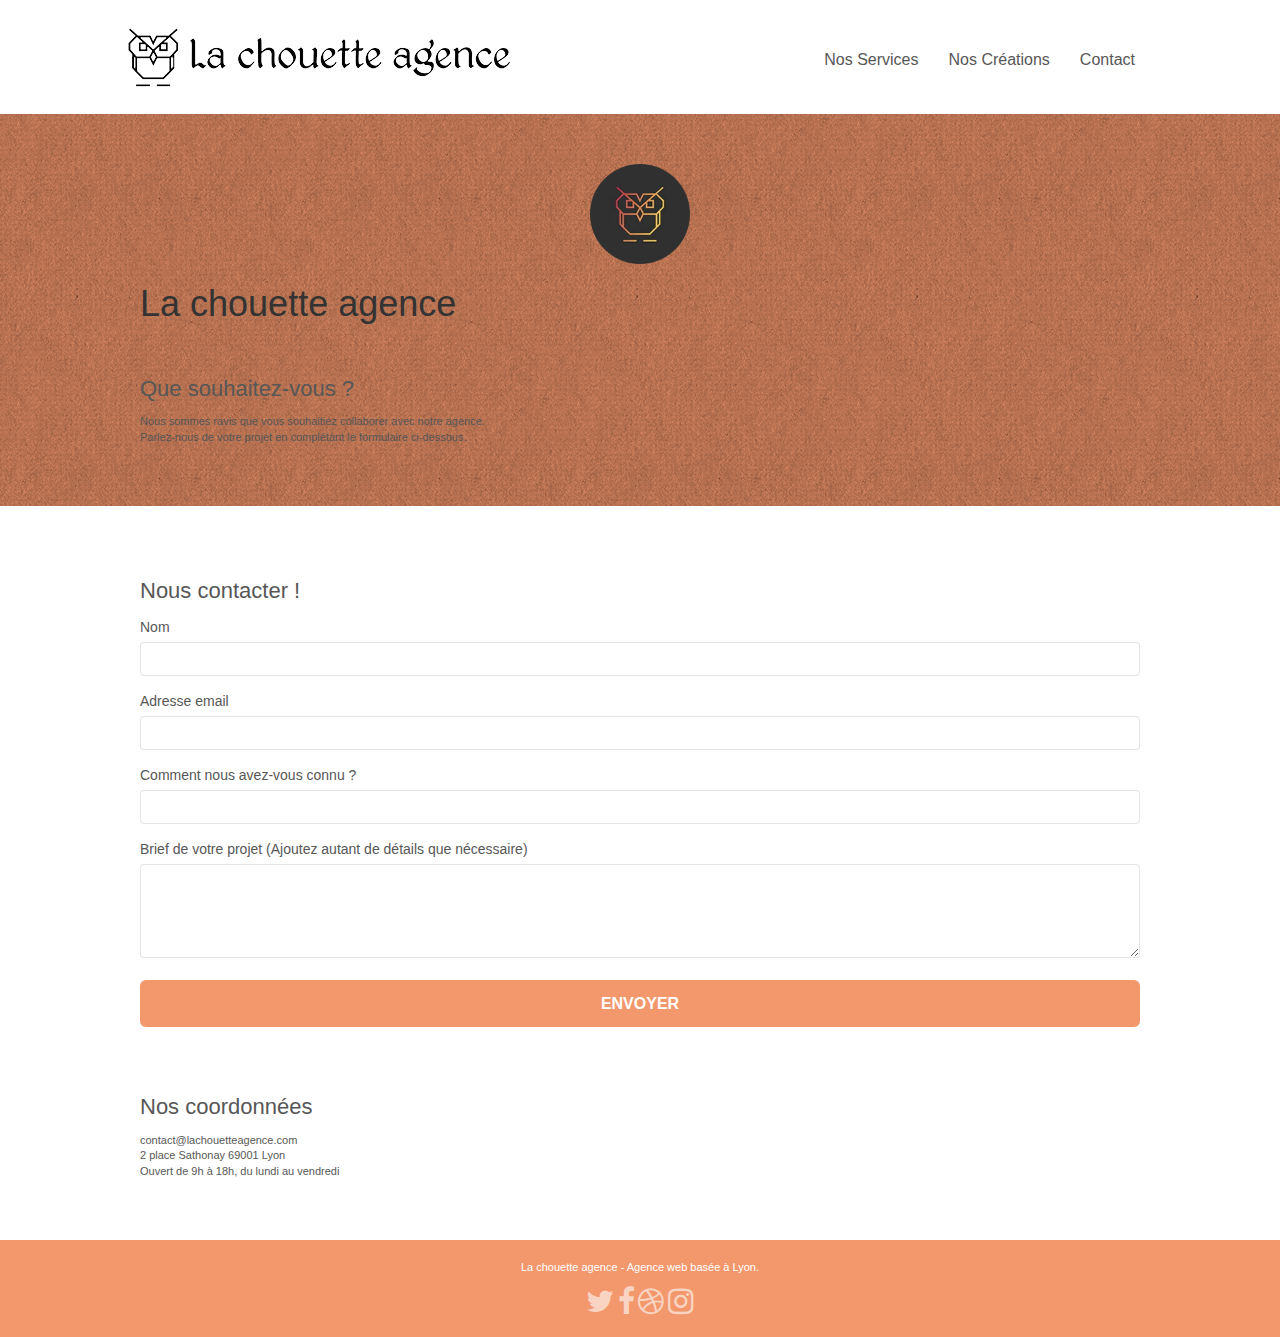
<file: contact.html>
<!doctype html>
<html lang="fr-FR">
<head>
	<meta charset="utf-8">
	<meta name="keywords" content="lyon, webdesign, service, 69000, 69, agence design Lyon, agence design, service webdesign">
	<meta name="description" content="Notre équipe à Lyon à votre écoute pour mettre toute nos compétences et notre expérience de votre coté !">
	<meta name="viewport" content="width=device-width, initial-scale=1.0, viewport-fit=cover">
	<link rel="shortcut icon" type="image/webp" href="favicon.webp">
	
	<link rel="stylesheet" type="text/css" href="./css/bootstrap.css">
	<link rel="stylesheet" type="text/css" href="style.css">
	<link rel="stylesheet" type="text/css" href="./css/font-awesome.css">
	
	<script src="./js/jquery-2.1.0.js"></script>
	<script src="./js/bootstrap.js"></script>
	<script src="./js/blocs.js"></script>
	
	<title>Nous contacter</title>
	
	<link rel="apple-touch-icon" sizes="180x180" href="img/apple-touch-icon.png">
	<link rel="icon" type="image/png" sizes="32x32" href="img/favicon-32x32.png">
	<link rel="icon" type="image/png" sizes="16x16" href="img/favicon-16x16.png">
	
	<!-- Analytics -->
	
	<!-- Analytics END -->
	
</head>


<body>
	
	<!-- Header - bloc-0 -->
	<header class="bloc bgc-white l-bloc " id="bloc-0">
		<div class="container bloc-sm">
			
			<nav class="navbar row">
				<div class="navbar-header">
					<a href="index.html"><img class="header-logo" src="img/la-chouette-agence.webp" alt="la chouette agence lyon"/></a>
					<button id="nav-toggle" type="button" class="ui-navbar-toggle navbar-toggle" data-toggle="collapse" data-target=".navbar-1">
						<!-- <span class="sr-only">Toggle navigation</span> --> 
						<span class="icon-bar"></span><span class="icon-bar"></span><span class="icon-bar"></span>
					</button>
				</div>
				<div class="collapse navbar-collapse navbar-1 special-dropdown-nav">
					<ul class="site-navigation nav navbar-nav">
						<li>
							<a href="index.html#bloc-2-services">Nos Services</a>
						</li>
						<li>
							<a href="index.html#bloc-4-portfolio">Nos Créations</a>
						</li>
						<li>
							<a href="contact.html">Contact</a>
						</li>
					</ul>
				</div>
			</nav>
		</div>
	</header>
	<!-- Header - bloc-0 END -->
	
	<!-- Principal conteneur -->
	<main class="page-container">
		
		<!-- bloc-6 -->
		<section class="bloc bg-dots-bg bg-repeat bgc-atomic-tangerine d-bloc bloc-bg-texture texture-paper" id="bloc-6">
			<div class="container bloc-md">
				<div class="row">
					<div class="col-sm-12">
						<img src="img/logo.webp" class="center-block image-resize-mode" width="100" alt="La chouette agence lyon web design" />
						<h1 class="big-title-white">
							La chouette agence
						</h1>
						<br>
						<h2 class="heading-title-contact">Que souhaitez-vous ?</h2>
						<p class="info-text-small-contact">
							Nous sommes ravis que vous souhaitiez collaborer avec notre agence.<br>
							Parlez-nous de votre projet en complétant le formulaire ci-dessous.
						</p>
					</div>
				</div>
			</div>
		</section>
		<!-- bloc-6 END -->
		
		<!-- bloc-7 -->
		<section class="bloc bgc-white l-bloc" id="bloc-7">
			<div class="container bloc-md">

				<h2 class="heading-title-grey">Nous contacter !</h2>

				<form id="form_1" class="contact-form" novalidate success-msg="Your message has been sent." fail-msg="Sorry it seems that our mail server is not responding, Sorry for the inconvenience!">
					<div class="form-group">
						<label>
							Nom
						</label>
						<input id="name" class="form-control" required />
					</div>
					<div class="form-group">
						<label>
							Adresse email
						</label>
						<input id="email" class="form-control" type="email" required />
					</div>
					<div class="form-group">
						<label>
							Comment nous avez-vous connu ?
						</label>
						<input class="form-control" type="email" required id="input_504" />
					</div>
					<div class="form-group">
						<label>
							Brief de votre projet (Ajoutez autant de détails que nécessaire)<br>
						</label><textarea id="message" class="form-control" rows="4" cols="50" required></textarea>
					</div> 
					<button class="bloc-button btn btn-lg btn-block cta-hero btn-atomic-tangerine" type="submit">
						Envoyer
					</button>
				</form>
				
				<br><br>
				<h2 class="heading-title-grey">Nos coordonnées</h2>
				<p class="contact-info">
					contact@lachouetteagence.com<br>
					2 place Sathonay 69001 Lyon<br>
					Ouvert de 9h à 18h, du lundi au vendredi<br>
				</p>
			</div>
		</section>
		<!-- bloc-7 END -->
		
		<!-- ScrollToTop Button -->
		<a class="bloc-button btn btn-d scrollToTop" onclick="scrollToTarget('1')"><span class="fa fa-chevron-up"></span></a>
		<!-- ScrollToTop Button END-->
		
		
		
		
	</main>
	<!-- Principal conteneur END -->
	
	<!-- Footer - bloc-8 -->
	<footer class="bloc bgc-atomic-tangerine d-bloc" id="bloc-8">
		<div class="container bloc-sm">
			
			<p class="text-center white">
				La chouette agence - Agence web basée à Lyon.<br>
			</p>
			
			<div class="text-center">
				<a class="social" href="index.html"><span class="fa fa-twitter icon-md"></span></a>
				<a class="social" href="index.html"><span class="fa fa-facebook icon-md"></span></a>
				<a class="social" href="index.html"><span class="fa fa-dribbble icon-md"></span></a>
				<a class="social" href="index.html"><span class="fa fa-instagram icon-md"></span></a>
			</div>
		</div>
	</footer>
	<!-- Footer - bloc-8 END -->
	
</body>
</html>
</file>
<file: style.css>
body {
    margin: 0;
    padding: 0;
    background: #FFF;
    overflow-x: hidden;
    -webkit-font-smoothing: antialiased;
    -moz-osx-font-smoothing: grayscale;
}

a,
button {
    transition: all .3s ease-in-out;
    outline: none!important;
}

a:hover {
    text-decoration: none;
    cursor: pointer;
}

#page-loading-blocs-notifaction {
    position: fixed;
    top: 0;
    bottom: 0;
    width: 100%;
    z-index: 100000;
    background: #FFFFFF url("img/pageload-spinner.gif") no-repeat center center;
}

.bloc {
    width: 100%;
    clear: both;
    background: 50% 50% no-repeat;
    padding: 0 50px;
    -webkit-background-size: cover;
    -moz-background-size: cover;
    -o-background-size: cover;
    background-size: cover;
    position: relative;
}

.bloc .container {
    padding-left: 0;
    padding-right: 0;
}

.bloc-lg {
    padding: 100px 50px;
}

.bloc-md {
    padding: 50px;
}

.bloc-sm {
    padding: 20px 50px;
}

.bg-center,
.bg-l-edge,
.bg-r-edge,
.bg-t-edge,
.bg-b-edge,
.bg-tl-edge,
.bg-bl-edge,
.bg-tr-edge,
.bg-br-edge,
.bg-repeat {
    -webkit-background-size: auto!important;
    -moz-background-size: auto!important;
    -o-background-size: auto!important;
    background-size: auto!important;
}

.bg-repeat {
    background: repeat;
}

.bg-t-edge {
    background: top no-repeat;
}

.bloc-bg-texture::before {
    content: "";
    background-size: 2px 2px;
    position: absolute;
    top: 0;
    bottom: 0;
    left: 0;
    right: 0;
}

.texture-paper::before {
    background: url("img/texture-paper.png");
    background-size: 280px 280px;
}

.b-parallax {
    background-attachment: fixed;
}

.d-bloc {
    color: rgba(255, 255, 255, .7);
}

.d-bloc button:hover {
    color: rgba(255, 255, 255, .9);
}

.d-bloc .icon-round,
.d-bloc .icon-square,
.d-bloc .icon-rounded,
.d-bloc .icon-semi-rounded-a,
.d-bloc .icon-semi-rounded-b {
    border-color: rgba(255, 255, 255, .9);
}

.d-bloc .divider-h span {
    border-color: rgba(255, 255, 255, .2);
}

.d-bloc .a-btn,
.d-bloc .navbar a,
.d-bloc .navbar-brand,
.d-bloc a .icon-sm,
.d-bloc a .icon-md,
.d-bloc a .icon-lg,
.d-bloc a .icon-xl,
.d-bloc h1 a,
.d-bloc h2 a,
.d-bloc h3 a,
.d-bloc h4 a,
.d-bloc h5 a,
.d-bloc h6 a,
.d-bloc p a {
    color: rgba(255, 255, 255, .6);
}

.d-bloc .a-btn:hover,
.d-bloc .navbar a:hover,
.d-bloc .navbar-brand:hover,
.d-bloc a:hover .icon-sm,
.d-bloc a:hover .icon-md,
.d-bloc a:hover .icon-lg,
.d-bloc a:hover .icon-xl,
.d-bloc h1 a:hover,
.d-bloc h2 a:hover,
.d-bloc h3 a:hover,
.d-bloc h4 a:hover,
.d-bloc h5 a:hover,
.d-bloc h6 a:hover,
.d-bloc p a:hover {
    color: rgba(255, 255, 255, 1);
}

.d-bloc .navbar-toggle .icon-bar {
    background: rgba(255, 255, 255, 1);
}

.d-bloc .btn-wire,
.d-bloc .btn-wire:hover {
    color: rgba(255, 255, 255, 1);
    border-color: rgba(255, 255, 255, 1);
}

.d-bloc .panel {
    color: rgba(0, 0, 0, .5);
}

.d-bloc .panel button:hover {
    color: rgba(0, 0, 0, .7);
}

.d-bloc .panel icon {
    border-color: rgba(0, 0, 0, .7);
}

.d-bloc .panel .divider-h span {
    border-color: rgba(0, 0, 0, .1);
}

.d-bloc .panel .a-btn {
    color: rgba(0, 0, 0, .6);
}

.d-bloc .panel .a-btn:hover {
    color: rgba(0, 0, 0, 1);
}

.d-bloc .panel .btn-wire,
.d-bloc .panel .btn-wire:hover {
    color: rgba(0, 0, 0, .7);
    border-color: rgba(0, 0, 0, .3);
}

.d-bloc .panel,
.l-bloc {
    color: rgba(0, 0, 0, .5);
}

.d-bloc .panel button:hover,
.l-bloc button:hover {
    color: rgba(0, 0, 0, .7);
}

.l-bloc .icon-round,
.l-bloc .icon-square,
.l-bloc .icon-rounded,
.l-bloc .icon-semi-rounded-a,
.l-bloc .icon-semi-rounded-b {
    border-color: rgba(0, 0, 0, .7);
}

.d-bloc .panel .divider-h span,
.l-bloc .divider-h span {
    border-color: rgba(0, 0, 0, .1);
}

.d-bloc .panel .a-btn,
.l-bloc .a-btn,
.l-bloc .navbar a,
.l-bloc .navbar-brand,
.l-bloc a .icon-sm,
.l-bloc a .icon-md,
.l-bloc a .icon-lg,
.l-bloc a .icon-xl,
.l-bloc h1 a,
.l-bloc h2 a,
.l-bloc h3 a,
.l-bloc h4 a,
.l-bloc h5 a,
.l-bloc h6 a,
.l-bloc p a {
    color: rgba(0, 0, 0, .6);
}

.d-bloc .panel .a-btn:hover,
.l-bloc .a-btn:hover,
.l-bloc .navbar a:hover,
.l-bloc .navbar-brand:hover,
.l-bloc a:hover .icon-sm,
.l-bloc a:hover .icon-md,
.l-bloc a:hover .icon-lg,
.l-bloc a:hover .icon-xl,
.l-bloc h1 a:hover,
.l-bloc h2 a:hover,
.l-bloc h3 a:hover,
.l-bloc h4 a:hover,
.l-bloc h5 a:hover,
.l-bloc h6 a:hover,
.l-bloc p a:hover {
    color: rgba(0, 0, 0, 1);
}

.l-bloc .navbar-toggle .icon-bar {
    color: rgba(0, 0, 0, .6);
}

.d-bloc .panel .btn-wire,
.d-bloc .panel .btn-wire:hover,
.l-bloc .btn-wire,
.l-bloc .btn-wire:hover {
    color: rgba(0, 0, 0, .7);
    border-color: rgba(0, 0, 0, .3);
}

.voffset {
    margin-top: 30px;
}

.voffset-lg {
    margin-top: 80px;
}

.row-no-gutters {
    margin-right: 0;
    margin-left: 0;
}

.row.row-no-gutters > [class^="col-"],
.row.row-no-gutters > [class*=" col-"] {
    padding-right: 0;
    padding-left: 0;
}

#bloc-1-hero h1 {
    font-size: 32px;
}

.navbar {
    margin-bottom: 0;
    z-index: 1;
}

.navbar-brand {
    height: auto;
    padding: 3px 15px;
    font-size: 25px;
    font-weight: normal;
    font-weight: 600;
    line-height: 44px;
}

.navbar-brand img {
    max-height: 200px;
    margin: 0 5px 0 0;
    display: inline;
}

.navbar-brand img[src$=svg] {
    min-width: 100px;
}

.nav-center .navbar-brand img {
    margin: 0;
}

.navbar .nav {
    padding-top: 2px;
    margin-right: -16px;
    float: right;
    z-index: 1;
}

.nav > li {
    float: left;
    margin-top: 4px;
    font-size: 16px;
}

.navbar-nav .open .dropdown-menu > li > a {
    text-align: inherit;
}

.nav > li a:hover,
.nav > li a:focus {
    background: transparent;
}

.navbar-toggle {
    margin: 10px 10px 0 0;
    border: 0px;
}

.navbar-toggle:hover {
    background: transparent!important;
}

.navbar-toggle .icon-bar {
    background-color: rgba(0, 0, 0, .5);
    width: 26px;
}

.nav-invert .navbar .nav {
    float: left;
}

.nav-invert .navbar-header,
.nav-invert .navbar-brand {
    float: right;
    position: relative;
    z-index: 2;
}

@media (min-width: 768px) {
    .site-navigation {
        position: absolute;
        top: 50%;
        right: 20px;
        transform: translate(0, -50%);
        -webkit-transform: translateY(-50%);
    }
    .nav > li .dropdown-menu a,
    .nav > li .dropdown-menu a:hover {
        color: #484848;
    }
    .nav-invert .site-navigation {
        left: 0;
        right: 0;
    }
    .nav-center {
        text-align: center;
    }
    .nav-center .navbar-header {
        width: 100%;
    }
    .nav-center .navbar-header,
    .nav-center .navbar-brand,
    .nav-center .nav > li {
        float: none;
        display: inline-block;
    }
    .nav-center .site-navigation {
        position: relative;
        width: 100%;
        right: 0;
        margin-right: 0px;
        margin-top: 20px;
    }
    .nav-center.mini-nav .navbar-toggle {
        float: none;
        margin: 10px auto 0;
    }
}

.nav > li > .dropdown a {
    background: none!important;
    display: block;
    padding: 14px 15px;
}

nav .caret {
    margin: 0 5px;
}

.dropdown-menu .dropdown-menu {
    top: -8px;
    left: 100%;
}

.dropdown-menu .dropmenu-flow-right {
    top: 100%;
    left: 0;
    margin-left: -1px;
    border-top-left-radius: 0;
    border-top-right-radius: 0;
}

.dropdown-menu .dropdown span {
    border: 4px solid black;
    border-top-color: transparent;
    border-right-color: transparent;
    border-bottom-color: transparent;
    margin: 6px -5px 0 0!important;
    float: right;
}

.mg-md {
    margin-top: 10px;
    margin-bottom: 20px;
}

.mg-lg {
    margin-top: 10px;
    margin-bottom: 40px;
}

.btn {
    margin: 0 5px 5px 0;
}

.btn.pull-right {
    margin: 0 0 5px 5px;
}

.btn-d,
.btn-d:hover,
.btn-d:focus {
    color: #FFF;
    background: rgba(0, 0, 0, .3);
}

button {
    outline: none!important;
}

.btn-rd {
    border-radius: 40px;
}

.btn-clean {
    border: 1px solid rgba(0, 0, 0, .08);
    border-bottom-color: rgba(0, 0, 0, .1);
    text-shadow: 0 1px 0 rgba(0, 0, 1, .1);
    box-shadow: 0 1px 3px rgba(0, 0, 1, .25), inset 0 1px 0 0 rgba(255, 255, 255, .15);
}

.icon-md {
    font-size: 30px!important;
}

.icon-lg {
    font-size: 60px!important;
}

.sm-shadow {
    text-shadow: 0 1px 2px rgba(0, 0, 0, .3);
}

.panel-sq,
.panel-sq .panel-heading,
.panel-sq .panel-footer {
    border-radius: 0;
}

.panel-rd {
    border-radius: 30px;
}

.panel-rd .panel-heading {
    border-radius: 29px 29px 0 0;
}

.panel-rd .panel-footer {
    border-radius: 0 0 29px 29px;
}

.form-control {
    border-color: rgba(0, 0, 0, .1);
    box-shadow: none;
}

.scrollToTop {
    width: 40px;
    height: 40px;
    position: fixed;
    bottom: 20px;
    right: 20px;
    opacity: 0;
    z-index: 500;
    transition: all .3s ease-in-out;
}

.scrollToTop span {
    margin-top: 6px;
}

.showScrollTop {
    font-size: 14px;
    opacity: 1;
}

a[data-lightbox] {
    position: relative;
    display: block;
    text-align: center;
}

a[data-lightbox]:hover::before {
    content: "+";
    font-family: "HelveticaNeue-Light", "Helvetica Neue Light", "Helvetica Neue", Helvetica, Arial;
    font-size: 32px;
    width: 50px;
    height: 50px;
    margin-left: -25px;
    border-radius: 50%;
    background: rgba(0, 0, 0, .6);
    color: #FFF;
    font-weight: 100;
    z-index: 1;
    position: absolute;
    top: 50%;
    transform: translateY(-50%);
    -webkit-transform: translateY(-50%);
}

a[data-lightbox]:hover img {
    opacity: 0.6;
    -webkit-animation-fill-mode: none;
    animation-fill-mode: none;
}

#lightbox-modal {
    display: flex;
    align-items: center;
}

#lightbox-modal .modal-dialog {
    width: 90%;
    max-width: 900px;
    margin: 0 auto 0;
}

#lightbox-modal .modal-dialog img {
    max-height: 90vh;
    margin: 0 auto;
}

.lightbox-caption {
    padding: 20px;
    color: #FFF;
    background: rgba(0, 0, 0, .5);
    position: absolute;
    left: 15px;
    right: 15px;
    bottom: 5px;
}

.close-lightbox {
    color: #FFF;
    font-size: 30px;
    position: absolute;
    top: 20px;
    right: 20px;
    z-index: 20;
    background: rgba(0, 0, 0, .5);
    border: none;
    line-height: 30px;
    padding: 0 9px 5px;
    opacity: 0.3;
}

.close-lightbox:hover,
.next-lightbox:hover,
.prev-lightbox:hover {
    opacity: 1.0;
    color: #FFF;
}

.next-lightbox,
.prev-lightbox {
    font-size: 20px;
    color: rgba(255, 255, 255, .9);
    background: rgba(0, 0, 0, .5);
    transition: all .2s ease-in-out;
    position: absolute;
    top: 45%;
    z-index: 1;
    opacity: 0.4;
}

.next-lightbox {
    padding: 6px 8px 1px 13px;
    right: 25px;
}

.prev-lightbox {
    padding: 6px 13px 1px 10px;
    left: 25px;
}

.snapshot-lb .modal-body {
    padding-bottom: 45px;
}

.snapshot-lb .lightbox-caption {
    padding: 0;
    color: rgba(0, 0, 0, .5);
    background: none;
}

h1,
h2,
h3,
h4,
h5,
h6,
p,
label,
.btn,
a {
    font-family: "helvetica";
    font-weight: 400;
    color: #575757!important;
}

.container {
    max-width: 1000px;
}

.hero-bloc-text {
    font-size: 38px;
}

.hero-bloc-text-sub {
    font-size: 36px;
}

.statement-bloc-text {
    line-height: 26px;
    font-style: italic;
    font-size: 20px;
    text-align: center;
    font-weight: lighter;
    max-width: 520px;
    margin: auto auto auto auto;
}

p {
    font-size: 11px;
}

.tight-width-whitespace {
    max-width: 600px;
    margin: auto auto auto auto;
}

.h1 {
    font-size: 20px;
    font-family: "Open Sans";
}

.cta-hero {
    margin-top: 22px;
    color: #FFFFFF!important;
    text-transform: uppercase;
    padding: 12px 28px 12px 28px;
    font-size: 16px;
    font-weight: 700;
}

.social {
    max-width: 400px;
    margin: auto auto auto auto;
}

h2 {
    font-size: 22px;
    line-height: 1.4em;
}

h3 {
    font-size: 15px;
    text-transform: uppercase;
    font-weight: 700;
    color: #333333!important;
}

.med-width-whitespace {
    max-width: 800px;
    margin: auto auto auto auto;
    box-shadow: 0px 0px 0px #000000;
}

h1 {
    color: #333333!important;
}

h4 {
    color: #333333!important;
}

.icons {
    margin-bottom: 14px;
    margin-top: 24px;
}

.white {
    color: #FFFFFF!important;
}

.portfolio-thumb {
    margin-bottom: 24px;
}

.portfolio-row {
    margin-bottom: 44px;
    margin-top: 50px;
}

.avatar {
    box-shadow: 0px 4px 9px rgba(0, 0, 0, 0.3);
}

.black-background {
    background-color: rgba(165, 147, 99, 0.7);
    padding: 40px 40px 40px 40px;
}

.bold-link {
    font-weight: 900;
    text-decoration: underline!important;
}

.bgc-white {
    background-color: #FFFFFF;
}

.bgc-dark-slate-blue {
    background-color: #364577;
}

.bgc-atomic-tangerine {
    background-color: #F3976C;
}

.tc-white {
    color: #F3976C!important;
}

.btn-atomic-tangerine {
    background: #F3976C;
    color: #FFFFFF!important;
}

.btn-atomic-tangerine:hover {
    background: #c27956!important;
    color: #FFFFFF!important;
}

.ltc-white {
    color: #FFFFFF!important;
}

.ltc-white:hover {
    color: #cccccc!important;
}

.ltc-atomic-tangerine {
    color: #F3976C!important;
}

.ltc-atomic-tangerine:hover {
    color: #c27956!important;
}

.icon-dark-slate-blue {
    color: #364577!important;
    border-color: #364577!important;
}

.bg-dots-bg {
    background-image: url("img/dots-bg.png");
}

.bg-lines-h2-bg {
    background-image: url("img/lines-h2-bg.png");
}

.bg-banniere {
    background-image: url("img/la-chouette-agence-banniere.jpg");
}

.bg-presentation {
    background-image: url("img/image-de-presentation.bmp");
}

@media (max-width: 1024px) {
    .bloc {
        padding-left: 20px;
        padding-right: 20px;
    }
    .bloc.full-width-bloc,
    .bloc-tile-2.full-width-bloc .container,
    .bloc-tile-3.full-width-bloc .container,
    .bloc-tile-4.full-width-bloc .container {
        padding-left: 0;
        padding-right: 0;
    }
}

@media (max-width: 992px) and (min-width: 768px) {
    .navbar .nav {
        max-width: 80%
    }
    .nav-center.navbar .nav {
        max-width: 100%
    }
}

@media only screen and (min-device-width: 768px) and (max-device-width: 1024px) and (orientation: landscape) {
    .b-parallax {
        background-attachment: scroll;
    }
}

@media only screen and (min-device-width: 1024px) and (max-device-width: 1366px) and (-webkit-min-device-pixel-ratio: 1.5) {
    .b-parallax {
        background-attachment: scroll;
    }
}

@media (max-width: 991px) {
    .container {
        width: 100%;
    }
    .b-parallax {
        background-attachment: scroll;
    }
    .page-container,
    #hero-bloc {
        overflow-x: hidden;
        position: relative;
    }
    .bloc {
        padding-left: constant(safe-area-inset-left);
        padding-right: constant(safe-area-inset-right);
    }
    .bloc-group,
    .bloc-group .bloc {
        display: block;
        width: 100%;
    }
    .bloc-fill-screen .fill-bloc-top-edge,
    .bloc-fill-screen .fill-bloc-bottom-edge {
        padding: 0 20px;
        padding-left: constant(safe-area-inset-left);
        padding-right: constant(safe-area-inset-right);
    }
}

@media (max-width: 767px) {
    .page-container {
        overflow-x: hidden;
        position: relative;
    }
    h1,
    h2,
    h3,
    h4,
    h5,
    h6,
    p,
    #disqus_thread {
        padding-left: 10px!important;
        padding-right: 10px!important;
    }
    .b-parallax {
        background-attachment: scroll;
    }
    .navbar .nav {
        padding-top: 0;
        border-top: 1px solid rgba(0, 0, 0, .2);
        float: none!important;
    }
    .navbar.row {
        margin-left: 0;
        margin-right: 0;
    }
    .site-navigation {
        position: inherit;
        transform: none;
        -webkit-transform: none;
        -ms-transform: none;
    }
    .nav > li {
        margin-top: 0;
        border-bottom: 1px solid rgba(0, 0, 0, .1);
        background: rgba(0, 0, 0, .05);
        text-align: left;
        padding-left: 15px;
        width: 100%;
    }
    .nav > li:hover {
        background: rgba(0, 0, 0, .08);
    }
    .dropdown .dropdown a .caret {
        float: none;
        margin: 5px 0 0 10px!important;
        border: 4px solid black;
        border-bottom-color: transparent;
        border-right-color: transparent;
        border-left-color: transparent;
    }
    #hero-bloc .navbar .nav {
        background: rgba(0, 0, 0, .8);
    }
    #hero-bloc .navbar .nav a {
        color: rgba(255, 255, 255, .6);
    }
    .hero {
        padding: 50px 0;
    }
    .hero-nav {
        left: -1px;
        right: -1px;
    }
    .navbar-collapse {
        padding: 0;
        overflow-x: hidden;
        -webkit-box-shadow: none;
        box-shadow: none;
    }
    .navbar-brand img {
        max-height: 40px;
        width: auto;
    }
    .nav-invert .navbar-header {
        float: none;
        width: 100%;
    }
    .nav-invert .navbar-toggle {
        float: left;
        margin-left: 10px;
    }
    .bloc {
        padding-left: 0;
        padding-right: 0;
    }
    .bloc-xxl,
    .bloc-xl,
    .bloc-lg {
        padding: 40px 0;
    }
    .bloc-sm,
    .bloc-md {
        padding-left: 0;
        padding-right: 0;
    }
    .bloc-tile-2 .container,
    .bloc-tile-3 .container,
    .bloc-tile-4 .container,
    .bloc-fill-screen .fill-bloc-top-edge,
    .bloc-fill-screen .fill-bloc-bottom-edge {
        padding-left: 0;
        padding-right: 0;
    }
    .a-block {
        padding: 0 10px;
    }
    .btn-dwn {
        display: none;
    }
    .voffset {
        margin-top: 5px;
    }
    .voffset-md {
        margin-top: 20px;
    }
    .voffset-lg {
        margin-top: 30px;
    }
    form {
        padding: 5px;
    }
    .close-lightbox {
        display: inline-block;
    }
    .blocsapp-device-iphone5 {
        background-size: 216px 425px;
        padding-top: 60px;
        width: 216px;
        height: 425px;
    }
    .blocsapp-device-iphone5 img {
        width: 180px;
        height: 320px;
    }
}

@media (max-width: 400px) {
    .bloc {
        padding-left: 0;
        padding-right: 0;
    }
}

@media (max-width: 767px) {
    .bloc-mob-center-text {
        text-align: center;
    }
}
</file>
